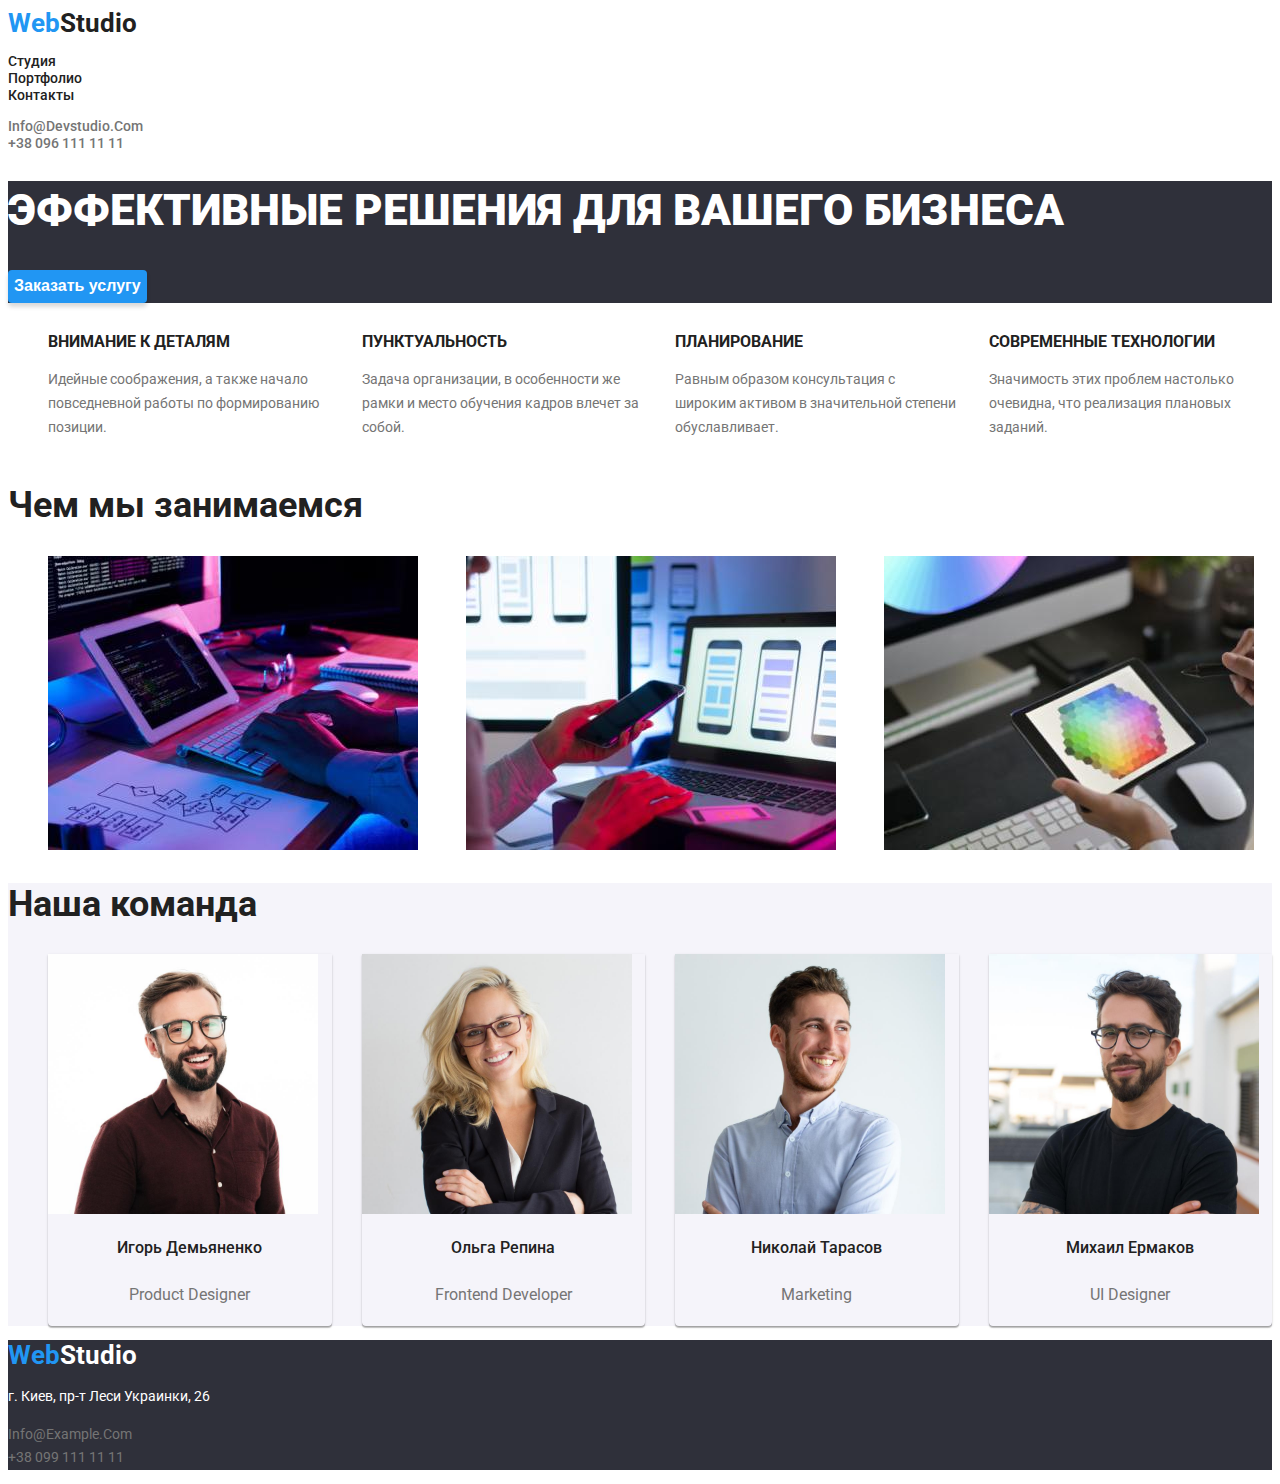
<file: index.html>
<!DOCTYPE html>
<html lang="ru">
  <head>
    <meta charset="UTF-8" />
    <meta http-equiv="X-UA-Compatible" content="IE=edge" />
    <meta name="viewport" content="width=device-width, initial-scale=1.0" />
    <title>WebStudio</title>

    <link
      rel="stylesheet"
      href="https://cdnjs.cloudflare.com/ajax/libs/modern-normalize/1.1.0/modern-normalize.min.css"
      integrity="sha512-wpPYUAdjBVSE4KJnH1VR1HeZfpl1ub8YT/NKx4PuQ5NmX2tKuGu6U/JRp5y+Y8XG2tV+wKQpNHVUX03MfMFn9Q=="
      crossorigin="anonymous"
      referrerpolicy="no-referrer"
    />
    <link rel="preconnect" href="https://fonts.googleapis.com" />
    <link rel="preconnect" href="https://fonts.gstatic.com" crossorigin />
    <link
      href="https://fonts.googleapis.com/css2?family=Poppins:wght@400;500;600&family=Roboto:wght@400;500;700;900&family=Sansita+Swashed:wght@300;500;900&display=swap"
      rel="stylesheet"
    />
    <link rel="stylesheet" href="./css/styles.css" />
  </head>
  <body>
    <!-- Header  -->
    <header class="header">
      <a class="link logo" href="#home"><span class="accent">Web</span>Studio</a>

      <nav>
        <ul class="list nav-list">
          <li>
            <a class="link nav-link" href="#studio">Студия</a>
          </li>
          <li>
            <a class="link nav-link" href="#portfolio">Портфолио</a>
          </li>
          <li>
            <a class="link nav-link" href="#contact">Контакты</a>
          </li>
        </ul>
      </nav>

      <ul class="list contact-list">
        <li>
          <a class="link contact-link" href="mailto:info@devstudio.com">info@devstudio.com</a>
        </li>
        <li>
          <a class="link contact-link" href="tel:+380961111111">+38 096 111 11 11</a>
        </li>
      </ul>
    </header>

    <!-- Main  -->

    <main>
      <!-- Hero -->
      <section class="section section-hero">
        <h1 class="hero-title">Эффективные решения для вашего бизнеса</h1>
        <button class="button hero-btn" type="button">Заказать услугу</button>
      </section>

      <!-- Features -->
      <section class="section">
        <h2 class="section-title visually-hidden">Features</h2>
        <ul class="list features-list">
          <li class="features-item feature1">
            <h3 class="features-title">Внимание к деталям</h3>
            <p class="features-text">
              Идейные соображения, а также начало повседневной работы по
              формированию позиции.
            </p>
          </li>
          <li class="features-item feature2">
            <h3 class="features-title">Пунктуальность</h3>
            <p class="features-text">
              Задача организации, в особенности же рамки и место обучения кадров
              влечет за собой.
            </p>
          </li>
          <li class="features-item feature3">
            <h3 class="features-title">Планирование</h3>
            <p class="features-text">
              Равным образом консультация с широким активом в значительной
              степени обуславливает.
            </p>
          </li>
          <li class="features-item feature4">
            <h3 class="features-title">Современные технологии</h3>
            <p class="features-text">
              Значимость этих проблем настолько очевидна, что реализация
              плановых заданий.
            </p>
          </li>
        </ul>
      </section>

      <!-- What are we doing -->
      <section class="section">
        <h2 class="section-title">Чем мы занимаемся</h2>
        <ul class="list boxes-list">
          <li class="boxes-item box1">
            <img
              src="./images/main/what-we-are-doing/box1.jpg"
              alt="Разработка кода"
              width="370"
              height="294"
            />
          </li>
          <li class="boxes-item box2">
            <img
              src="./images/main/what-we-are-doing/box2.jpg"
              alt="Создание дизайна приложения"
              width="370"
              height="294"
            />
          </li>
          <li class="boxes-item box3">
            <img
              src="./images/main/what-we-are-doing/box3.jpg"
              alt="Подбор цветовой схемы для сайта"
              width="370"
              height="294"
            />
          </li>
        </ul>
      </section>

      <!-- Our team -->
      <section class="section section-second">
        <h2 class="section-title">Наша команда</h2>
        <ul class="list team-list">
          <li class="team-item team-card1">
            <img class="img team-img"
              src="./images/main/our-teeam/person1.jpg"
              alt="Игорь Демьяненко"
              width="270"
              height="260"
            />
            <h3 class="team-title">Игорь Демьяненко</h3>
            <p class="team-text">Product Designer</p>
          </li>
          <li class="team-item team-card2">
            <img class="img team-img"
              src="./images/main/our-teeam/person2.jpg"
              alt="Ольга Репина"
              width="270"
              height="260"
            />
            <h3 class="team-title">Ольга Репина</h3>
            <p class="team-text">Frontend Developer</p>
          </li>
          <li class="team-item team-card3">
            <img class="img team-img"
              src="./images/main/our-teeam/person3.jpg"
              alt="Николай Тарасов"
              width="270"
              height="260"
            />
            <h3 class="team-title">Николай Тарасов</h3>
            <p class="team-text">Marketing</p>
          </li>
          <li class="team-item team-card4">
            <img class="img team-img"
              src="./images/main/our-teeam/person4.jpg"
              alt="Михаил Ермаков"
              width="270"
              height="260"
            />
            <h3 class="team-title">Михаил Ермаков</h3>
            <p class="team-text">UI Designer</p>
          </li>
        </ul>
      </section>
    </main>

    <!-- Footer  -->
    <footer class="footer">
      <section class="section-footer">
        <a class="link logo-footer" href="#home"><span class="accent">Web</span>Studio</a>
        <p class="contact-address">г. Киев, пр-т Леси Украинки, 26</p>
        <!-- <address> -->
          <ul class="list contact-list-footer">
            <li>
              <a class="link contact-link-footer" href="mailto:info@example.com">info@example.com</a>
            </li>
            <li>
              <a class="link contact-link-footer" href="tel:+380991111111">+38 099 111 11 11</a>
            </li>
          </ul>
        </address>
      </section>
    </footer>
  </body>
</html>
</file>
<file: css/styles.css>
:root {
    /* Font */
    --font-family: "Roboto", sans-serif;

    /* Colors */
    --main-light: #ffffff;
    --main-dark: #212121;
    --main-color: #757575;

    --bg-light: #F5F4FA;
    --bg-dark: #2F303A;

    --btn-color: #2196F3;

    /* page Portfolio */
    --card-bg: #EEEEEE; 

}

/* Common */
body {
    font-family: var(--font-family);
    color: var(--main-color);
    font-weight: 400;
    font-style: normal;
    font-size: 14px;
}

/* h2 {
    font-weight: 700;
    font-size: 36px;
    line-height: 1.67;
    color: var(--main-dark);
} */

.visually-hidden {
    position: absolute;
    white-space: nowrap;
    width: 1px;
    height: 1px;
    overflow: hidden;
    border: 0;
    padding: 0;
    clip: rect(0 0 0 0);
    clip-path: inset(50%);
    margin: -1px;
}

.link {
    text-decoration: none;
    font-family: inherit;
}

.list {
    list-style: none;
}

.button {
    border: none;
    background-color: transparent;
    color: inherit;

    border-radius: 4px;

    cursor: pointer;
}

address {
    list-style: none;
}

.section {
    background-color: var(--main-light);
}

.section-second {
    background-color: var(--bg-light);
}

.section-title {
    font-weight: 700;
    font-size: 36px;
    color: var(--main-dark);

    line-height: 1.17;
    /* line-height: 42px; */
}

.accent {
    color: var(--btn-color);
}

/* Header */

.header {
    background-color: var(--main-light);
}

.logo {
    font-weight: 700;
    font-size: 26px;
    color: var(--main-dark);

    line-height: 1.19;
}

.nav-list {
    padding-left: 0;
}
.nav-link {
    font-weight: 500;
    line-height: 1.14;

    color: var(--main-dark);
    text-transform: capitalize;
}
.contact-list {
    padding-left: 0;
}
.contact-link {
    font-weight: 500;
    line-height: 1.14;

    color: var(--main-color);
    text-transform: capitalize;
}

.nav-link:hover,
.nav-link:focus,
.contact-link:hover,
.contact-link:focus {
    color: var(--btn-color);
}

/* Main */

/* Hero */
.section-hero,
.footer {
    background-color: var(--bg-dark);
}

.hero-title {
    font-weight: 900;
    font-size: 44px;
    line-height: 1.36;

    color: var(--main-light);

    text-transform: uppercase;
}

.hero-btn {
    font-weight: 700;
    font-size: 16px;
    line-height: 1.88;
    color: var(--main-light);

    background-color: var(--btn-color);
    box-shadow: 0px 4px 4px rgba(0, 0, 0, 0.15);    
}

.hero-btn:hover,
.hero-btn:focus {
    color: var(--btn-color);
    background: var(--main-light);
}

/* Features */

.features-list {
    display: grid;
    grid-template-columns: repeat(4, 1fr);
    grid-template-rows: 1fr;
    grid-column-gap: 30px;
    grid-row-gap: 0px;
}

.features-item {

}

.features-title {
    font-weight: 700;
    line-height: 1.14;
    text-transform: uppercase;

    color: var(--main-dark);
}

.features-text {
    line-height: 1.71;

}

.feature1 {
    grid-area: 1 / 1 / 2 / 2;
}

.feature2 {
    grid-area: 1 / 2 / 2 / 3;
}
.feature3 {
    grid-area: 1 / 3 / 2 / 4;
}
.feature4 {
    grid-area: 1 / 4 / 2 / 5;
}

/* What are we doing */

.boxes-list {
    display: grid;
    grid-template-columns: repeat(3, 1fr);
    grid-template-rows: 1fr;
    grid-column-gap: 30px;
    grid-row-gap: 0px;
}

/* .boxes-item {

} */

/* .box1 {
}
.box2 {
}
.box3 {
} */

/* Our team */

.team-list {
    display: grid;
    grid-template-columns: repeat(4, 1fr);
    grid-template-rows: 1fr;
    grid-column-gap: 30px;
    grid-row-gap: 0px;
}

.team-item {
    box-shadow: 0px 1px 3px rgba(0, 0, 0, 0.12), 0px 1px 1px rgba(0, 0, 0, 0.14), 0px 2px 1px rgba(0, 0, 0, 0.2);
    border-radius: 0px 0px 4px 4px;

}

/* .team-card1 {
} */

.team-title {
    font-weight: 500;
    font-size: 16px;
    line-height: 1.88;

    text-align: center;

    color: var(--main-dark);
}

.team-text {
    font-size: 16px;
    line-height: 1.88;

    text-align: center;
}

/* .team-img {
    position: absolute;
} */

/* Footer */

/* .section-footer {
} */

.logo-footer {
    font-weight: 700;
    font-size: 26px;
    line-height: 1.19;

    color: var(--main-light);
}

.contact-list-footer {
    padding-left: 0;
}

.contact-address {
    color: var(--main-light);
    line-height: 1.71;
}

.contact-link-footer {
    color: var(--main-color);
    line-height: 1.71;
    text-transform: capitalize;
}
</file>
